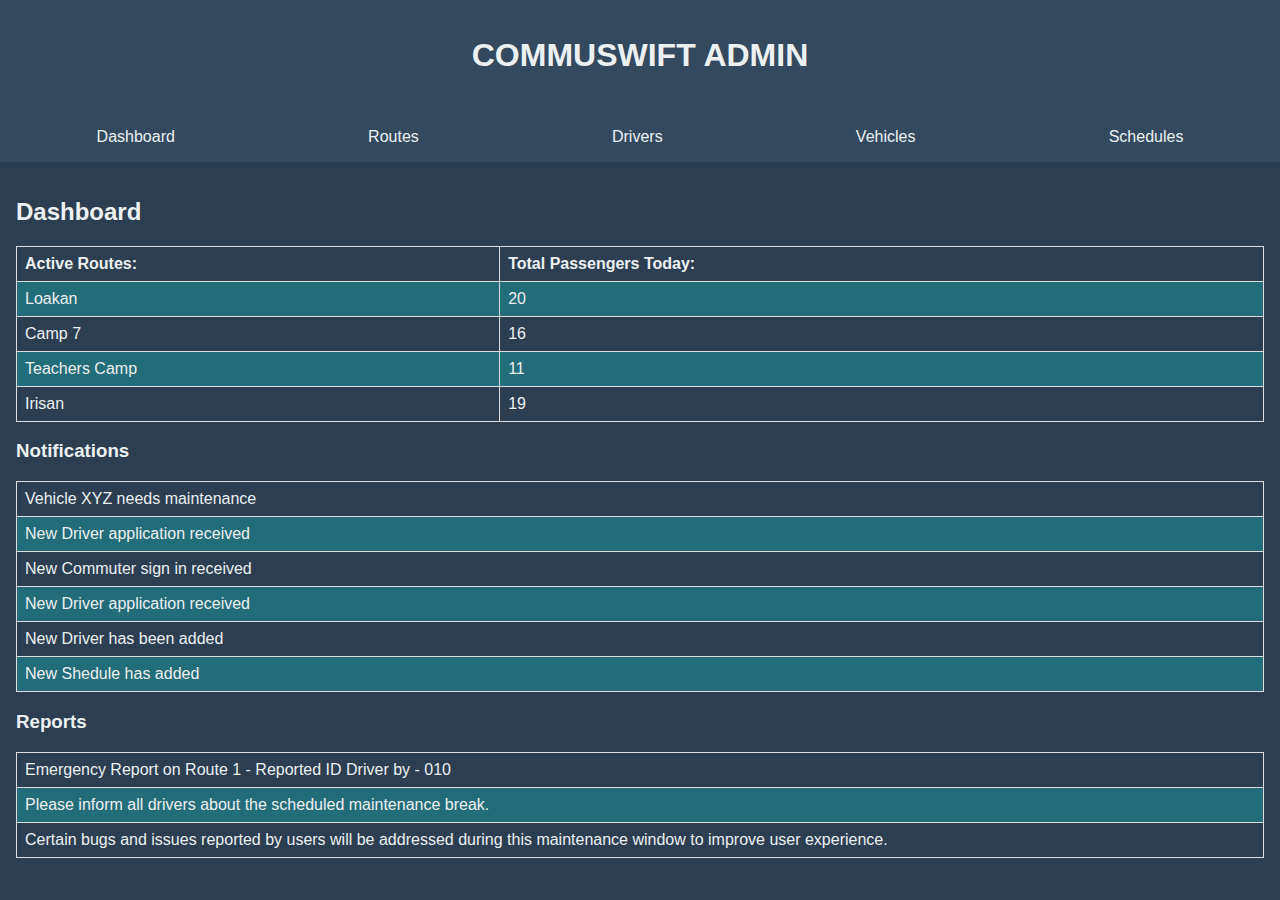
<file: PROTOTYPE REVISED/Admin-UI-Panibagong-Update.html>
<!DOCTYPE html>
<html lang="en">
<head>
    <meta charset="UTF-8">
    <meta name="viewport" content="width=device-width, initial-scale=1.0">
    <title>Admin UI</title>
</head>
<body>
    <style>
body {
    font-family: Arial, sans-serif;
    margin: 0;
    padding: 0;
    background-color: #2c3e50;
    color: #ecf0f1;
}

#container {
    display: flex;
    flex-direction: column;
    height: 100vh;
}

header {
    background-color: #34495e;
    color: #ecf0f1;
    padding: 1em;
    text-align: center;
    box-shadow: 0 2px 4px rgba(0, 0, 0, 0.1);
}

nav {
    background-color: #34495e;
}

nav ul {
    list-style-type: none;
    padding: 0;
    margin: 0;
    display: flex;
    justify-content: space-around;
}

nav ul li {
    display: inline;
}

nav ul li a {
    color: #ecf0f1;
    text-decoration: none;
    padding: 1em;
    display: block;
}

nav ul li a:hover {
    background-color: #2980b9;
    color: #fff;
}

main {
    flex: 1;
    padding: 1em;
}

.content-section {
    display: none;
}

.content-section.active {
    display: block;
}

button {
    background-color: #2980b9;
    color: white;
    border: none;
    padding: 0.5em 1em;
    cursor: pointer;
    margin-bottom: 1em;
}

button:hover {
    background-color: #3498db;
}

form {
    margin-top: 1em;
    background-color: #34495e;
    padding: 1em;
    border-radius: 5px;
    box-shadow: 0 2px 4px rgba(0, 0, 0, 0.1);
}

form label, form input, form select {
    display: block;
    margin-bottom: 0.5em;
    width: 100%;
}

form input, form select {
    padding: 0.5em;
    border: 1px solid #bdc3c7;
    border-radius: 5px;
    background-color: #ecf0f1;
    color: #2c3e50;
}

.form-popup {
    background-color: rgba(44, 62, 80, 0.9);
    padding: 2em;
    border-radius: 10px;
    box-shadow: 0 4px 8px rgba(0, 0, 0, 0.2);
}

#metrics p, #notifications ul {
    background-color: #34495e;
    padding: 1em;
    border-radius: 5px;
    box-shadow: 0 2px 4px rgba(0, 0, 0, 0.1);
}
table {
  font-family: arial, sans-serif;
  border-collapse: collapse;
  width: 100%;
}

td, th {
  border: 1px solid #dddddd;
  text-align: left;
  padding: 8px;
}

tr:nth-child(even) {
  background-color: #236c7a;
}
    </style>
    <div id="container">
        <header>
            <h1>COMMUSWIFT ADMIN</h1>
        </header>
        <nav>
            <ul>
                <li><a href="#dashboard" onclick="showSection('dashboard')">Dashboard</a></li>
                <li><a href="#routes" onclick="showSection('routes')">Routes</a></li>
                <li><a href="#drivers" onclick="showSection('drivers')">Drivers</a></li>
                <li><a href="#vehicles" onclick="showSection('vehicles')">Vehicles</a></li>
                <li><a href="#schedules" onclick="showSection('schedules')">Schedules</a></li>
            </ul>
        </nav>
        <main>
            <section id="dashboard" class="content-section">
                <h2>Dashboard</h2>
                <div id="metrics">
                    <table>
                    <tr>
                        <th>Active Routes:</th>
                        <th>Total Passengers Today:</th>
                    </tr>
                    <tr>
                        <td>Loakan</td>
                        <td>20</td>
                    </tr>
                    <tr>
                        <td>Camp 7</td>
                        <td>16</td>
                    </tr>
                    <tr>
                        <td>Teachers Camp</td>
                        <td>11</td>
                    </tr>
                    <tr>
                        <td>Irisan</td>
                        <td>19</td>
                    </tr>

                </table>
                </div>
                <div id="notifications">
                    <h3>Notifications</h3>
                        <table>
                            <tr>
                           <td>Vehicle XYZ needs maintenance</td>
                            </tr>  
                            <tr>
                           <td>New Driver application received</td>
                            </tr> 
                            <tr>
                           <td>New Commuter sign in received</td>
                            </tr>  
                            <tr>
                          <td>New Driver application received</td>
                            </tr>    
                            <tr>
                           <td>New Driver has been added</td>
                            </tr>  
                            <tr>
                            <td>New Shedule has added</td>
                            </tr>    
                    </table>
                    <div id="reports">
                        <h3>Reports</h3>
                        <table>
                            <tr>
                                <td>Emergency Report on Route 1 - Reported ID Driver by - 010</td>
                            </tr>
                            <tr>
                                <td>Please inform all drivers about the scheduled maintenance break.</td>
                            </tr>
                            <tr>
                                <td>Certain bugs and issues reported by users will be addressed during this maintenance window to improve user experience.</td>
                            </tr>
                        </table>
                    </div>
                </div>
            </section>

            <section id="routes" class="content-section" style="display: none;">
                <div id="routes">
                    <h2>Routes</h2>
                    <table>
                        <thead>
                            <tr>
                                <th>Route ID</th>
                                <th>Route Name</th>
                                <th>Operation Hours</th>
                            </tr>
                        </thead>
                        <tbody>
                            <tr>
                                <td>route 1</td>
                                <td>Camp 7</td>
                                <td>9:00 PM - 1:30 AM</td>
                            </tr>
                            <tr>
                                <td>route 2</td>
                                <td>Irisan</td>
                                <td>9:00 PM - 2:00 AM</td>
                            </tr>
                            <tr>
                                <td>route 3</td>
                                <td>Loakan</td>
                                <td>9:00 PM - 1:00 AM</td>
                            </tr>
                            <tr>
                                <td>route 4</td>
                                <td>Teachers Camp</td>
                                <td>9:00 PM - 12:00 AM</td>
                            </tr>
                        </tbody>
                    </table>
                </div>
            </section>
            
            <section id="drivers" class="content-section" style="display: none;">
            <h2>Drivers</h2>
            <div id="drivers">
                <table>
                    <thead>
                        <tr>
                            <th>Driver ID</th>
                            <th>Driver Name</th>
                            <th>License Number</th>
                            <th>Route Assigned</th>
                        </tr>
                    </thead>
                    <tbody>
                        <tr>
                            <td>010</td>
                            <td>John Doe</td>
                            <td>XYZ123456</td>
                            <td>Camp 7</td>
                        </tr>
                        <tr>
                            <td>020</td>
                            <td>Jhonny Sins</td>
                            <td>ABC987654</td>
                            <td>Irisan</td>
                        </tr>
                        <tr>
                            <td>030</td>
                            <td>Cardo Dalisay</td>
                            <td>XYZ123456</td>
                            <td>Loakan</td>
                        </tr>
                        <tr>
                            <td>040</td>
                            <td>Stephen Curry</td>
                            <td>TZY129398</td>
                            <td>Camp 7</td>
                        </tr>
                        <tr>
                            <td>050</td>
                            <td>Lebron James</td>
                            <td>VXW2324212</td>
                            <td>Teachers Camp</td>
                        </tr>
                        <tr>
                            <td>060</td>
                            <td>Gian Luis</td>
                            <td>VXW3132341</td>
                            <td>Teachers Camp</td>
                        </tr>
                        <tr>
                            <td>070</td>
                            <td>Marc Rayver</td>
                            <td>TZY1341242</td>
                            <td>Camp 7</td>
                        </tr>
                        <tr>
                            <td>080</td>
                            <td>King Ramirez</td>
                            <td>VXW2323131</td>
                            <td>Irisan</td>
                        </tr>
                        <tr>
                            <td>090</td>
                            <td>Nathan Caoile</td>
                            <td>TZY23241112</td>
                            <td>Teachers Camp</td>
                        </tr><tr>
                            <td>011</td>
                            <td>Chris Sotelo</td>
                            <td>ABC221233</td>
                            <td>Loakan</td>
                        </tr>
                        </tr>
                        <tr>
                            <td>012</td>
                            <td>Phanuel Ngipol</td>
                            <td>ABC888123</td>
                            <td>Loakan</td>
                        </tr>
                        <tr>
                            <td>013</td>
                            <td>Nathan Dela Rosa</td>
                            <td>TZY124324</td>
                            <td>Camp 7</td>
                        </tr>
                    </tbody>
                </table>
                
            </div>
            </section>
            
            <section id="vehicles" class="content-section" style="display: none;">
                <h2>Vehicles</h2>
                <div id="vehicles">
                    <table>
                        <thead>
                            <tr>
                                <th>Vehicle ID</th>
                                <th>Vehicle Model</th>
                                <th>License Plate</th>
                                <th>Route Assigned</th>
                            </tr>
                        </thead>
                        <tbody>
                            <tr>
                                <td>001</td>
                                <td>Modern Jeepney</td>
                                <td>ABC-123</td>
                                <td>Camp 7</td>
                            </tr>
                            <tr>
                                <td>002</td>
                                <td>Local Jeepney</td>
                                <td>DEF-456</td>
                                <td>Irisan</td>
                            </tr>

                            <tr>
                                <td>003</td>
                                <td>Modern Jeepney</td>
                                <td>DEF-234</td>
                                <td>Camp 7</td>
                            </tr>

                            <tr>
                                <td>004</td>
                                <td>Modern Jeepney</td>
                                <td>TZY-160</td>
                                <td>Loakan</td>
                            </tr>

                            <tr>
                                <td>005</td>
                                <td>Local Jeepney</td>
                                <td>ABC-911</td>
                                <td>Irisan</td>
                            </tr>

                            <tr>
                                <td>006</td>
                                <td>Local Jeepney</td>
                                <td>TZY-069</td>
                                <td>Camp 7</td>
                            </tr>

                            <tr>
                                <td>007</td>
                                <td>Modern Jeepney</td>
                                <td>WBC-123</td>
                                <td>Loakan</td>
                            </tr>

                            <tr>
                                <td>008</td>
                                <td>Local Jeepney</td>
                                <td>WBC-696</td>
                                <td>Teachers Camp</td>
                            </tr>

                            <tr>
                                <td>009</td>
                                <td>Local Jeepney</td>
                                <td>TZY-090</td>
                                <td>Teachers Camp</td>
                            </tr>

                            <tr>
                                <td>010</td>
                                <td>Modern Jeepney</td>
                                <td>WBC-453</td>
                                <td>Teachers Camp</td>
                            </tr>

                            <tr>
                                <td>011</td>
                                <td>Modern Jeepney</td>
                                <td>ABC-983</td>
                                <td>Loakan</td>
                            </tr>

                            <tr>
                                <td>012</td>
                                <td>Local Jeepney</td>
                                <td>TZY-143</td>
                                <td>Camp 7</td>
                            </tr>
                        </tbody>
                        
                    </table>
                    
                </div>
                </section>

                <section id="schedules" class="content-section" style="display:none;">
                    <h2>Schedules</h2>
                        <table>
                            <thead>
                                <tr>
                                    <th>Date</th>
                                    <th>Route</th>
                                    <th>Time</th>
                                </tr>
                            </thead>
                            <tbody>
                                <tr>
                                    <td>Mon-Fri</td>
                                    <td>Route 1 - Camp 7</td>
                                    <td>9:00 PM - 1:30 AM</td>
                                </tr>
                                <tr>
                                    <td>Mon - Fri</td>
                                    <td>Route 2 - Irisan</td>
                                    <td>9:00 PM - 1:00 AM</td>
                                </tr>
                                <tr>
                                    <td>Mon-Fri</td>
                                    <td>Route 3 - Loakan</td>
                                    <td>9:00 PM - 2:00 AM</td>
                                </tr>
                                <tr>
                                    <td>Mon-Fri</td>
                                    <td>Route 4 - Teachers Camp</td>
                                    <td>9:00 PM - 12:00 AM</td>
                                </tr>                                
                            </tbody>
                        </table>    

                    </div>
                </section>             
        </main>
    </div>
    <script>

function showSection(sectionId) {
    const sections = document.querySelectorAll('.content-section');
    sections.forEach(section => {
        section.style.display = 'none';
    });

    const activeSection = document.getElementById(sectionId);
    if (activeSection) {
        activeSection.style.display = 'block';
    }
}

function showForm(formId) {
    const form = document.getElementById(formId);
    if (form) {
        form.style.display = 'block';
    }
}

function hideForm(formId) {
    const form = document.getElementById(formId);
    if (form) {
        form.style.display = 'none';
    }
}

function addRoute() {
    const routeName = document.getElementById('routeName').value;
    if (routeName) {
        const routeList = document.getElementById('routeList').querySelector('ul');
        const newRoute = document.createElement('li');
        newRoute.textContent = routeName;
        routeList.appendChild(newRoute);
        document.getElementById('routeName').value = '';
        hideForm('addRouteForm');
    }
}

function addDriver() {
    const driverName = document.getElementById('driverName').value;
    if (driverName) {
        const driverList = document.getElementById('driverList').querySelector('ul');
        const newDriver = document.createElement('li');
        newDriver.textContent = `${driverName}: Assigned to Route`;
        driverList.appendChild(newDriver);
        document.getElementById('driverName').value = '';
        hideForm('addDriverForm');
    }
}

function addVehicle() {
    const vehicleId = document.getElementById('vehicleId').value;
    if (vehicleId) {
        const vehicleList = document.getElementById('vehicleList').querySelector('ul');
        const newVehicle = document.createElement('li');
        newVehicle.textContent = `${vehicleId}: In service`;
        vehicleList.appendChild(newVehicle);
        document.getElementById('vehicleId').value = '';
        hideForm('addVehicleForm');
    }
}


    

function generateReport() {
    alert('Generating report...');
}


document.addEventListener('DOMContentLoaded', () => {
    showSection('dashboard');
});

    </script>
</body>
</html>
</file>
